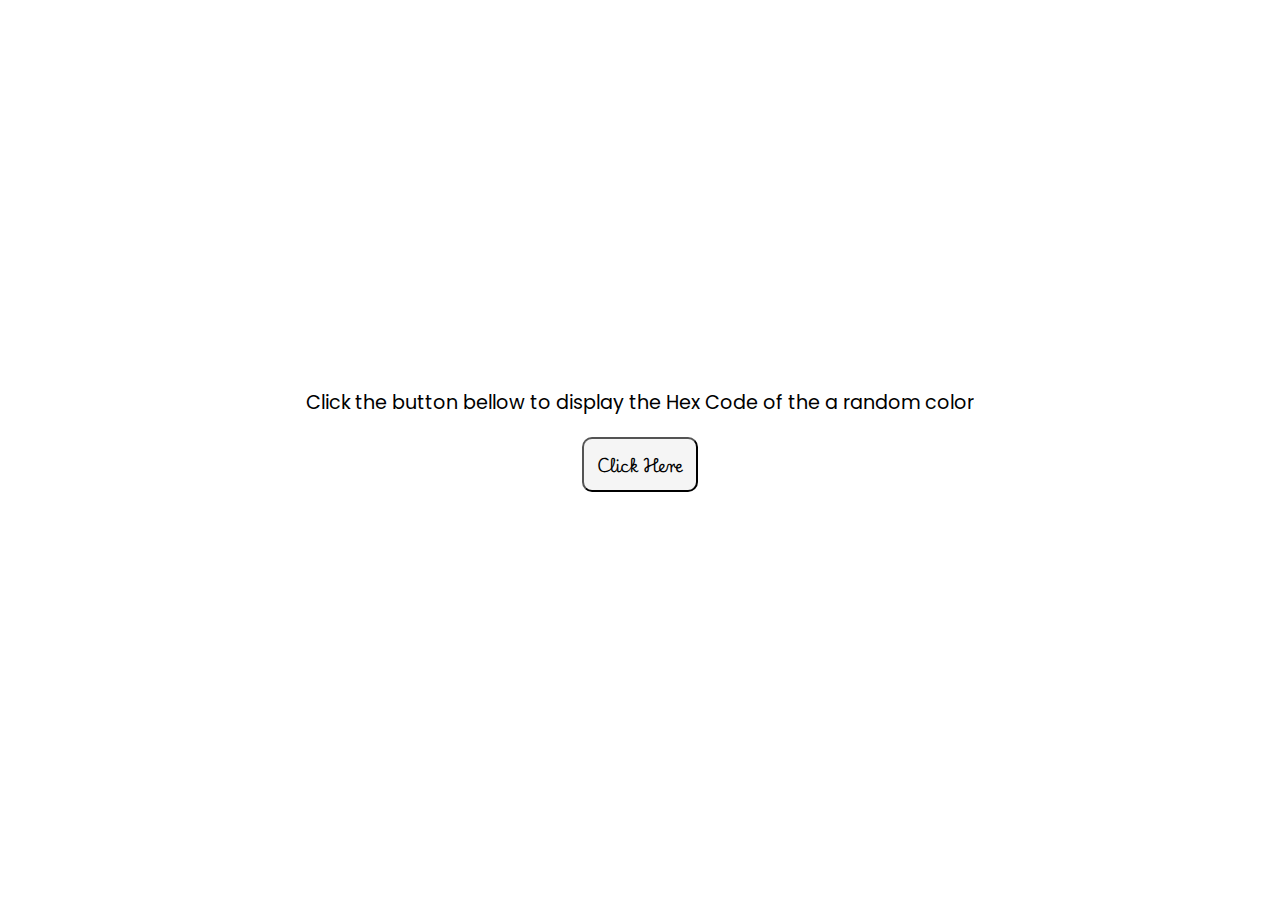
<file: 2. background/index.html>
<!DOCTYPE html>
<html lang="en">
<head>
    <meta charset="UTF-8">
    <meta name="viewport" content="width=device-width, initial-scale=1.0">
    <link rel="stylesheet" href="style.css">
    <title>BackgroundColor Change</title>
</head>
<body>
    <p>Click the button bellow to display the Hex Code of the a random color</p>

    <button onclick="changeColor()">Click Here</button>

    <p id="hexCode"></p>

    <script src="script.js"></script>
</body>
</html>
</file>
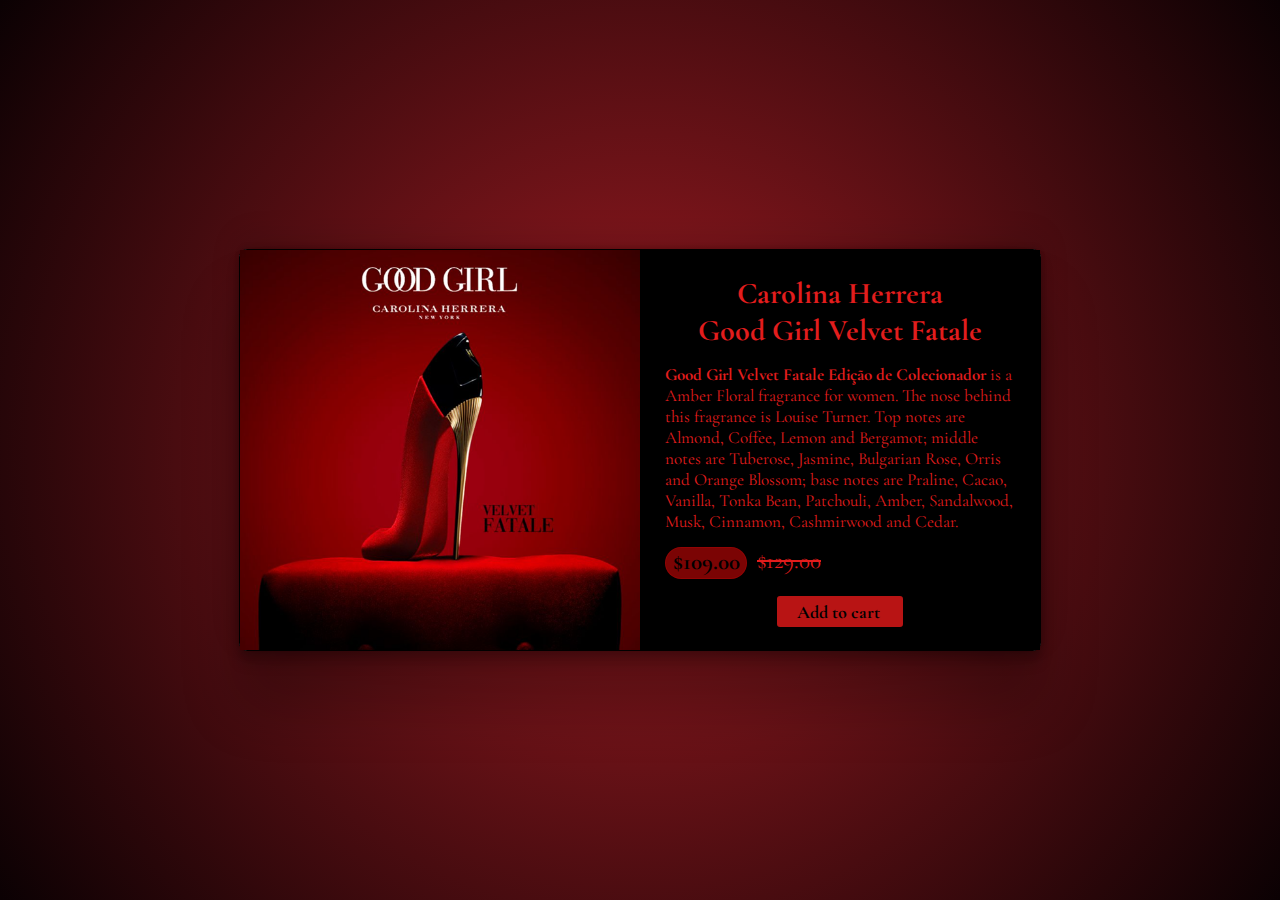
<file: 4. productCard/index.html>
<!DOCTYPE html>
<html lang="en">
<head>
    <meta charset="UTF-8">
    <meta name="viewport" content="width=device-width, initial-scale=1.0">
    <link rel="stylesheet" href="style.css">
    <link rel="stylesheet" href="https://cdnjs.cloudflare.com/ajax/libs/font-awesome/6.5.2/css/all.min.css" integrity="sha512-SnH5WK+bZxgPHs44uWIX+LLJAJ9/2PkPKZ5QiAj6Ta86w+fsb2TkcmfRyVX3pBnMFcV7oQPJkl9QevSCWr3W6A==" crossorigin="anonymous" referrerpolicy="no-referrer" />
    <title>Product Card</title>
</head>
<body>
    <main>
        <section>
            <figure>
                <img src="img/goodgirl.png" alt="good girl velvet perfum">
            </figure>
            <div class="container">
                <div id="bloco-2">
                    <h3>Carolina Herrera <br>Good Girl Velvet Fatale</h3>
                    <p><b>Good Girl Velvet Fatale Edição de Colecionador</b> is a Amber Floral fragrance for women. The nose behind this fragrance is Louise Turner. Top notes are Almond, Coffee, Lemon and Bergamot; middle notes are Tuberose, Jasmine, Bulgarian Rose, Orris and Orange Blossom; base notes are Praline, Cacao, Vanilla, Tonka Bean, Patchouli, Amber, Sandalwood, Musk, Cinnamon, Cashmirwood and Cedar.</p>
                    <div>
                        <span id="promo-price"><a href="#"><b>$109.00</b></a></span>
                        <span><s>$129.00</s></span>
                    </div>
                    <div id="button">
                    <button id="cart"><span class="add"><b>Add to cart</b></span><i class="fa-solid fa-cart-arrow-down"></i></button>
                    </div>
                </div>
            </div>
        </section>
    </main>
</body>
</html>
</file>
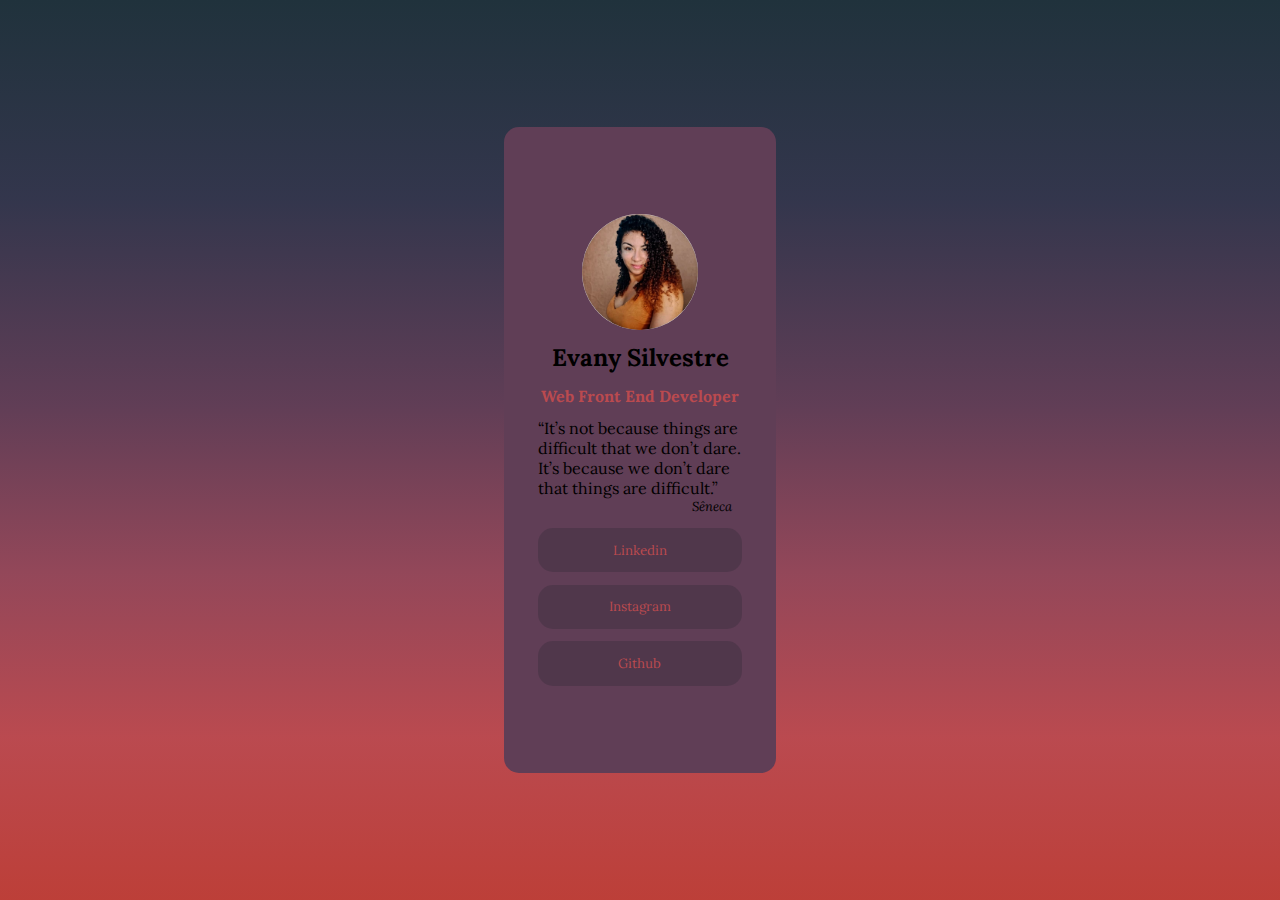
<file: 5. socialLinksProfile/index.html>
<!DOCTYPE html>
<html lang="en">
<head>
    <meta charset="UTF-8">
    <meta name="viewport" content="width=device-width, initial-scale=1.0">
    <link rel="icon" type="image/png" sizes="16x16" href="./assets/img/icon-title.png">
    <link rel="stylesheet" href="./assets/style/style.css">
    <link rel="stylesheet" href="https://cdnjs.cloudflare.com/ajax/libs/font-awesome/6.6.0/css/all.min.css" integrity="sha512-Kc323vGBEqzTmouAECnVceyQqyqdsSiqLQISBL29aUW4U/M7pSPA/gEUZQqv1cwx4OnYxTxve5UMg5GT6L4JJg==" crossorigin="anonymous" referrerpolicy="no-referrer" />
    <title>Social Link Profile</title>
</head>
<body>
    <main>
        <figure>
            <img src="./assets/img/profile.jpeg" alt="">
        </figure>
        <h2>Evany Silvestre</h2>
        <h4>Web Front End Developer</h4>
        <div class="quotation">
            <q>It’s not because things are difficult that we don’t dare. It’s because we don’t dare that things are difficult.</q><span>Sêneca</span>  
        </div>
        <div class="links"><a href="https://www.linkedin.com/in/evany-silvestre-038066262/" target="_blank">Linkedin <i class="fa-brands fa-linkedin-in"></i></a></div>
        <div class="links"><a href="https://www.instagram.com/evanysilvestre/" target="_blank">Instagram <i class="fa-brands fa-instagram"></i></a></div>
        <div class="links"><a href="https://github.com/evanysilvestre" target="_blank">Github <i class="fa-brands fa-github"></i></a></div>
    </main>
</body>
</html>
</file>
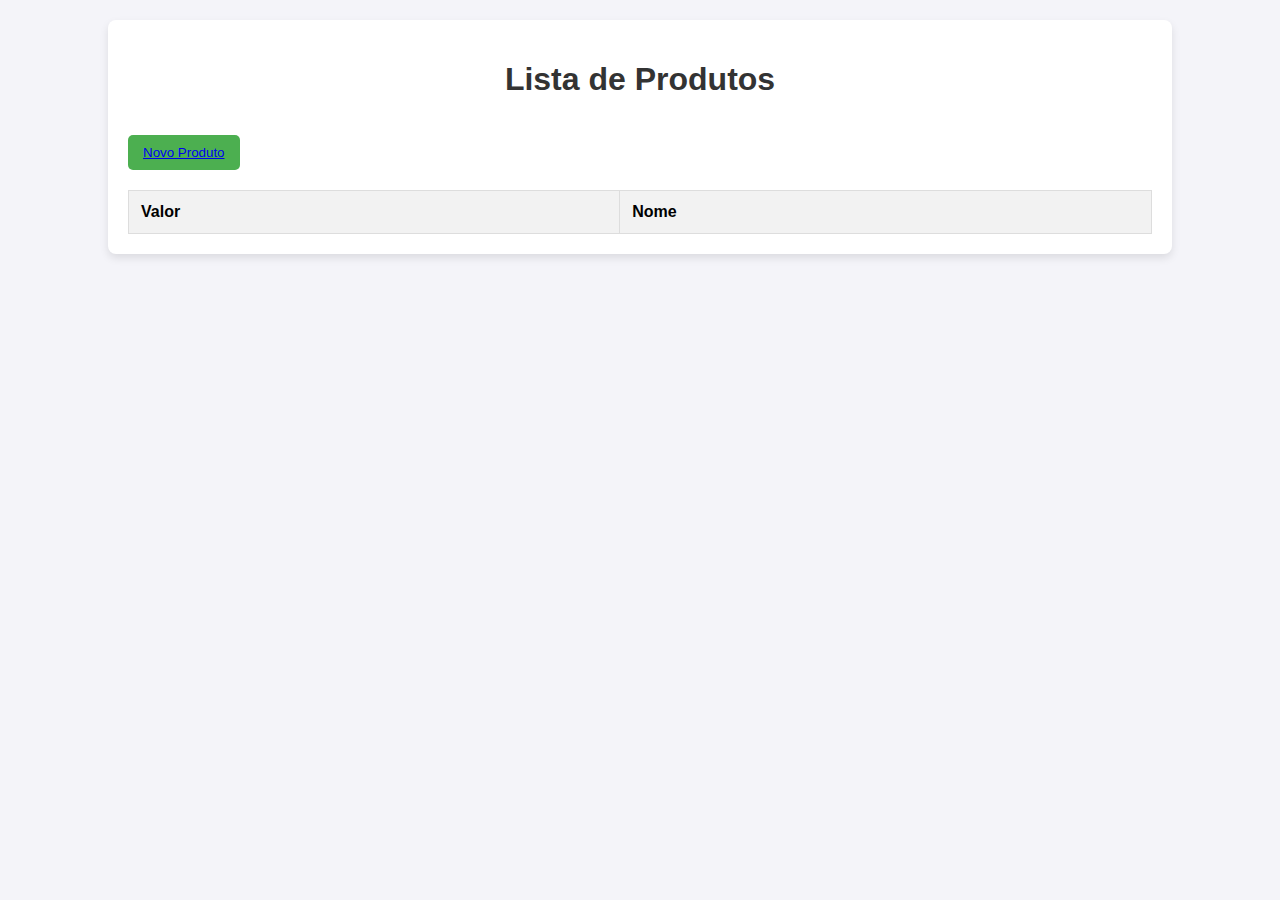
<file: 6. form/index.html>
<!DOCTYPE html>
<html lang="pt-br">
<head>
    <meta charset="UTF-8">
    <meta name="viewport" content="width=device-width, initial-scale=1.0">
    <title>Produtos</title>
    <link rel="stylesheet" href="https://cdnjs.cloudflare.com/ajax/libs/font-awesome/6.7.2/css/all.min.css">
    <link rel="stylesheet" href="style.css">
</head>
<body>
    <div class="container">
        <h1>Lista de Produtos</h1>
        <button id="add-product-btn"><a href="cadastro.html">Novo Produto</a></button>
        <table id="product-table">
            <thead>
                <tr>
                    <th>Valor</th>
                    <th>Nome</th>
                </tr>
            </thead>
            <tbody>
                <!-- Produtos serão inseridos aqui -->
            </tbody>
        </table>
    </div>

    <script src="script.js"></script>
</body>
</html>
</file>
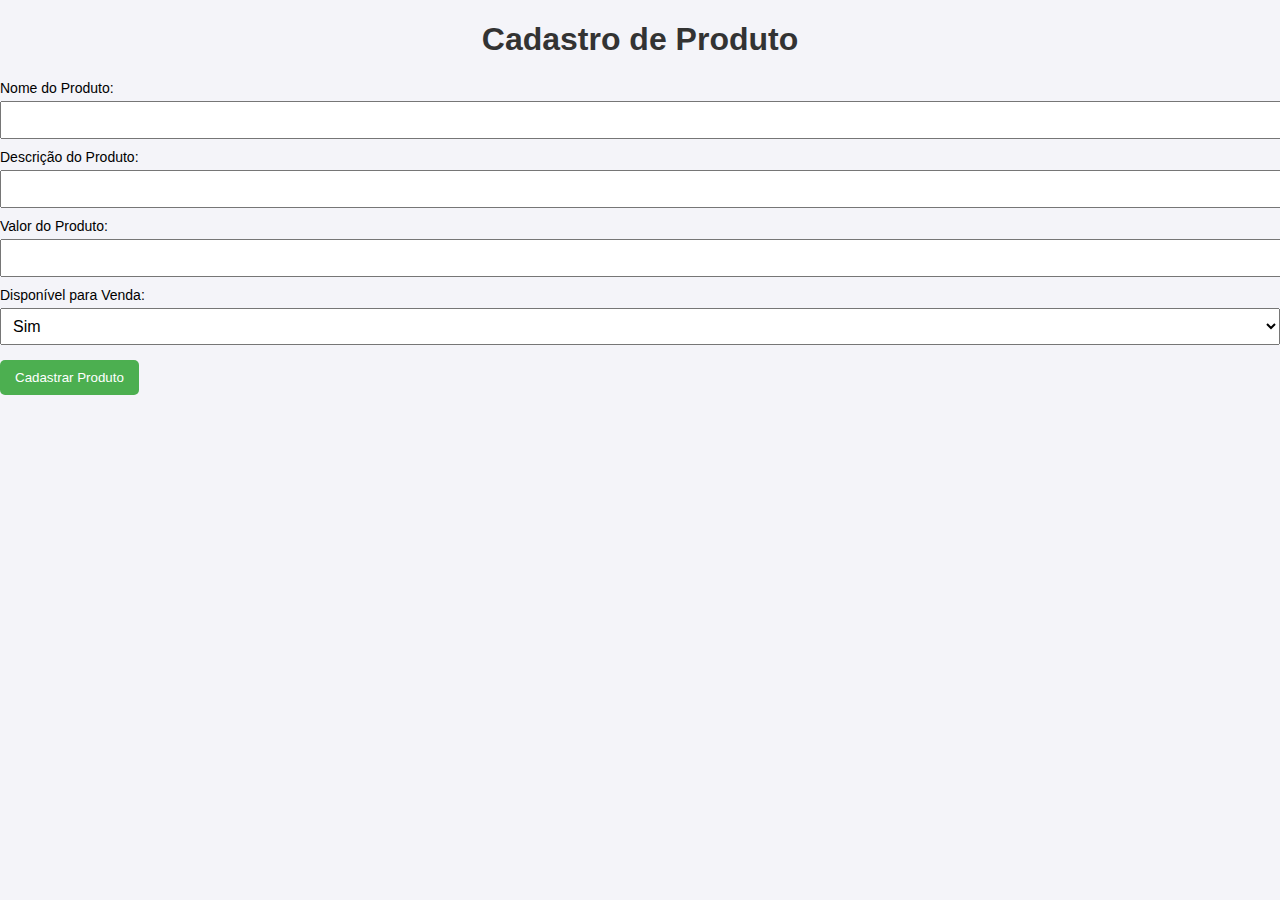
<file: 6. form/cadastro.html>
<!DOCTYPE html>
<html lang="en">
<head>
    <meta charset="UTF-8">
    <meta name="viewport" content="width=device-width, initial-scale=1.0">
    <title>Document</title>
    <link rel="stylesheet" href="style.css">
</head>
<body>
    <div class="container-form">
        <h1>Cadastro de Produto</h1>
        <form id="product-form">
            <label for="name">Nome do Produto:</label>
            <input type="text" id="name" name="name" required>

            <label for="description">Descrição do Produto:</label>
            <input type="text" id="description" name="description" required>

            <label for="price">Valor do Produto:</label>
            <input type="number" id="price" name="price" required>

            <label for="available">Disponível para Venda:</label>
            <select id="available" name="available" required>
                <option value="sim">Sim</option>
                <option value="não">Não</option>
            </select>

            <button type="submit">Cadastrar Produto</button>
        </form>
    </div>
</body>
</html>
</file>
<file: 2. background/style.css>
@import url('https://fonts.googleapis.com/css2?family=Playwrite+HR+Lijeva:wght@100..400&display=swap');
@import url('https://fonts.googleapis.com/css2?family=Poppins:ital,wght@0,100;0,200;0,300;0,400;0,500;0,600;0,700;0,800;0,900;1,100;1,200;1,300;1,400;1,500;1,600;1,700;1,800;1,900&display=swap');

* {
    margin: 0;
    padding: 0;
}

body {
    width: 100vw;
    height: 100vh;
    display: flex;
    flex-direction: column;
    justify-content: center;
    align-items: center;
    gap: 20px;
}

p, #hexCode {
    font-family: "Poppins", sans-serif;
    font-size: larger;
}

button {
    width: auto;
    height: auto;
    font-size: 1em;
    padding: 1%;
    border-radius: 10px;
    background-color: whitesmoke;
    font-family: "Playwrite HR Lijeva", cursive;
    cursor: pointer;
    color: black;
    transition: 0.4s;
}  

button:hover {
    opacity: 0.5;
}
</file>
<file: 4. productCard/style.css>
@import url('https://fonts.googleapis.com/css2?family=Cormorant+Garamond:ital,wght@0,300;0,400;0,500;0,600;0,700;1,300;1,400;1,500;1,600;1,700&family=Poppins:ital,wght@0,100;0,200;0,300;0,400;0,500;0,600;0,700;0,800;0,900;1,100;1,200;1,300;1,400;1,500;1,600;1,700;1,800;1,900&display=swap');

* {
    margin: 0;
    padding: 0;
    font-family: "Cormorant Garamond", serif;
}

body {
    width: 100%;
    height: 100vh;
    background: rgb(163,28,35);
    background: radial-gradient(circle, rgba(163,28,35,1) 0%, rgba(11,1,3,1) 100%);
    display: flex;
    justify-content: center;
    align-items: center;
}

section {
    background-color: azure;
    border: 1px solid black;
    border-radius: 8px;
    display: flex;
    flex-direction: row;
    justify-content: center;
    align-items: center;
    box-shadow: rgba(0, 0, 0, 0.25) 0px 54px 55px, rgba(0, 0, 0, 0.12) 0px -12px 30px, rgba(0, 0, 0, 0.12) 0px 4px 6px, rgba(0, 0, 0, 0.17) 0px 12px 13px, rgba(0, 0, 0, 0.09) 0px -3px 5px;
    transition: all 0.5s;
    cursor: pointer;
}

section:hover {
    -webkit-filter: drop-shadow(15px 10px 5px rgba(0,0,0,0.5));
    filter: drop-shadow(15px 10px 5px rgba(0,0,0,0.5));
}

figure {
    display: flex;
    align-items: center;
    justify-content: center;
}

figure img {
    width: 400px;
    height: 400px;
}

.container {
    width: 400px;
    height: 400px;
    display: flex;
}

#bloco-2 {
    display: flex;
    flex-direction: column;
    gap: 15px;
    padding: 25px;
    color: #e21d1d;
    background-color: black;
}

#bloco-2 h3{
    font-size: 30px;
    text-align: center;
}

#bloco-2 p {
    font-size: 17px;
}

#bloco-2 div {
    display: flex;
    flex-direction: row;
    gap: 10px;
    color: #e21d1d;;
    font-size: 23px;
}

#promo-price {
    width: 80px;
    height: 30px;
    border: 1px solid #970505d0;
    border-radius: 30px;
    display: flex;
    justify-content: center;
    background-color: #970505d0;
}

#promo-price a {
    text-decoration: none;
    color: black;
    font-size: 23px;
    
}

#button {
    display: flex;
    flex-direction: row;
    justify-content: center;
    align-items: center;
    height: 100%;
    width: 100%;
    transition: all 0.5s;
    cursor:pointer ;
}

#button:hover {
    -webkit-transform: scale(1.2);
    transform: scale(1.2);
}

#cart {
    width: 130px;
    height: 35px;
    display: flex;
    flex-direction: row;
    align-items: center;
    justify-content: center;
    gap: 4px;
    font-size: 18px;
    background-color:#b81414;
    border: 2px solid black;
    border-radius: 5px;

}
</file>
<file: 5. socialLinksProfile/assets/style/style.css>
@import url('https://fonts.googleapis.com/css2?family=Lora:ital,wght@0,400..700;1,400..700&display=swap');

* {
    margin: 0;
    padding: 0;
    font-family: "Lora", serif;
}

body {
    background-image: linear-gradient(180deg,
  rgb(32, 50, 60) 0%,
  hsl(233, 20%, 25%) 22%,
  hsl(318, 22%, 31%) 45%,
  hsl(346deg 35% 43%) 64%,
  hsl(357, 45%, 51%) 82%,
  hsl(3deg 54% 48%) 100%);
    background-size: cover;
    width: 100vw;
    height: 100vh;
}

body, main, figure, .quotation{
    display: flex;
    flex-direction: column;
    justify-content: center;
    align-items: center;
}

main {
    width: 20%;
    height: 70%;
    background-color: #603e56;
    border-radius: 15px;
    padding: 8px;
    gap: 2%;
}

figure img {
    width: 45%;
    border-radius: 50%;
}


h4 {
    color: #ba4a4f;
    text-align: center;
}

.quotation {
    width: 80%;
}

.quotation span {
    font-style: italic;
    font-size: small;
    text-align: right;
    width: 90%;
}

.links {
    background: rgba(20, 31, 37, 0.2) 22%;
    width: 80%;
    height: 7%;
    border-radius: 15px;
    display: flex;
    justify-content: center;
    align-items: center;
}

a {
    text-decoration: none;
    color: #ba4a4f;
    font-size: smaller;
}

.links:hover {
    -webkit-transform: scale(1.1);
    transform: scale(1.1);
    transition: 0.5s;
}

/*Responsividade - Tablet*/
@media screen and (max-width: 1023px) and (min-width: 768px){
    main {
    width: 35%;
    height: 80%;
    }
}

/*Responsive - Phone*/
@media screen and (max-width: 767px) {
    main {
        width: 50%;
        height: 75%;
    }
}
</file>
<file: 6. form/style.css>
body {
    font-family: Arial, sans-serif;
    margin: 0;
    padding: 0;
    background-color: #f4f4f9;
}

.container {
    width: 80%;
    margin: 20px auto;
    padding: 20px;
    background-color: white;
    border-radius: 8px;
    box-shadow: 0 4px 8px rgba(0, 0, 0, 0.1);
}

h1, h2 {
    color: #333;
    text-align: center;
}

form {
    margin-bottom: 20px;
}

label {
    display: block;
    margin-top: 10px;
    font-size: 14px;
}

input, select {
    width: 100%;
    padding: 8px;
    margin-top: 5px;
    font-size: 16px;
}

button {
    padding: 10px 15px;
    background-color: #4CAF50;
    color: white;
    border: none;
    border-radius: 5px;
    cursor: pointer;
    margin-top: 15px;
}

button:hover {
    background-color: #45a049;
}

table {
    width: 100%;
    border-collapse: collapse;
    margin-top: 20px;
}

table, th, td {
    border: 1px solid #ddd;
}

th, td {
    padding: 12px;
    text-align: left;
}

th {
    background-color: #f2f2f2;
}
</file>
